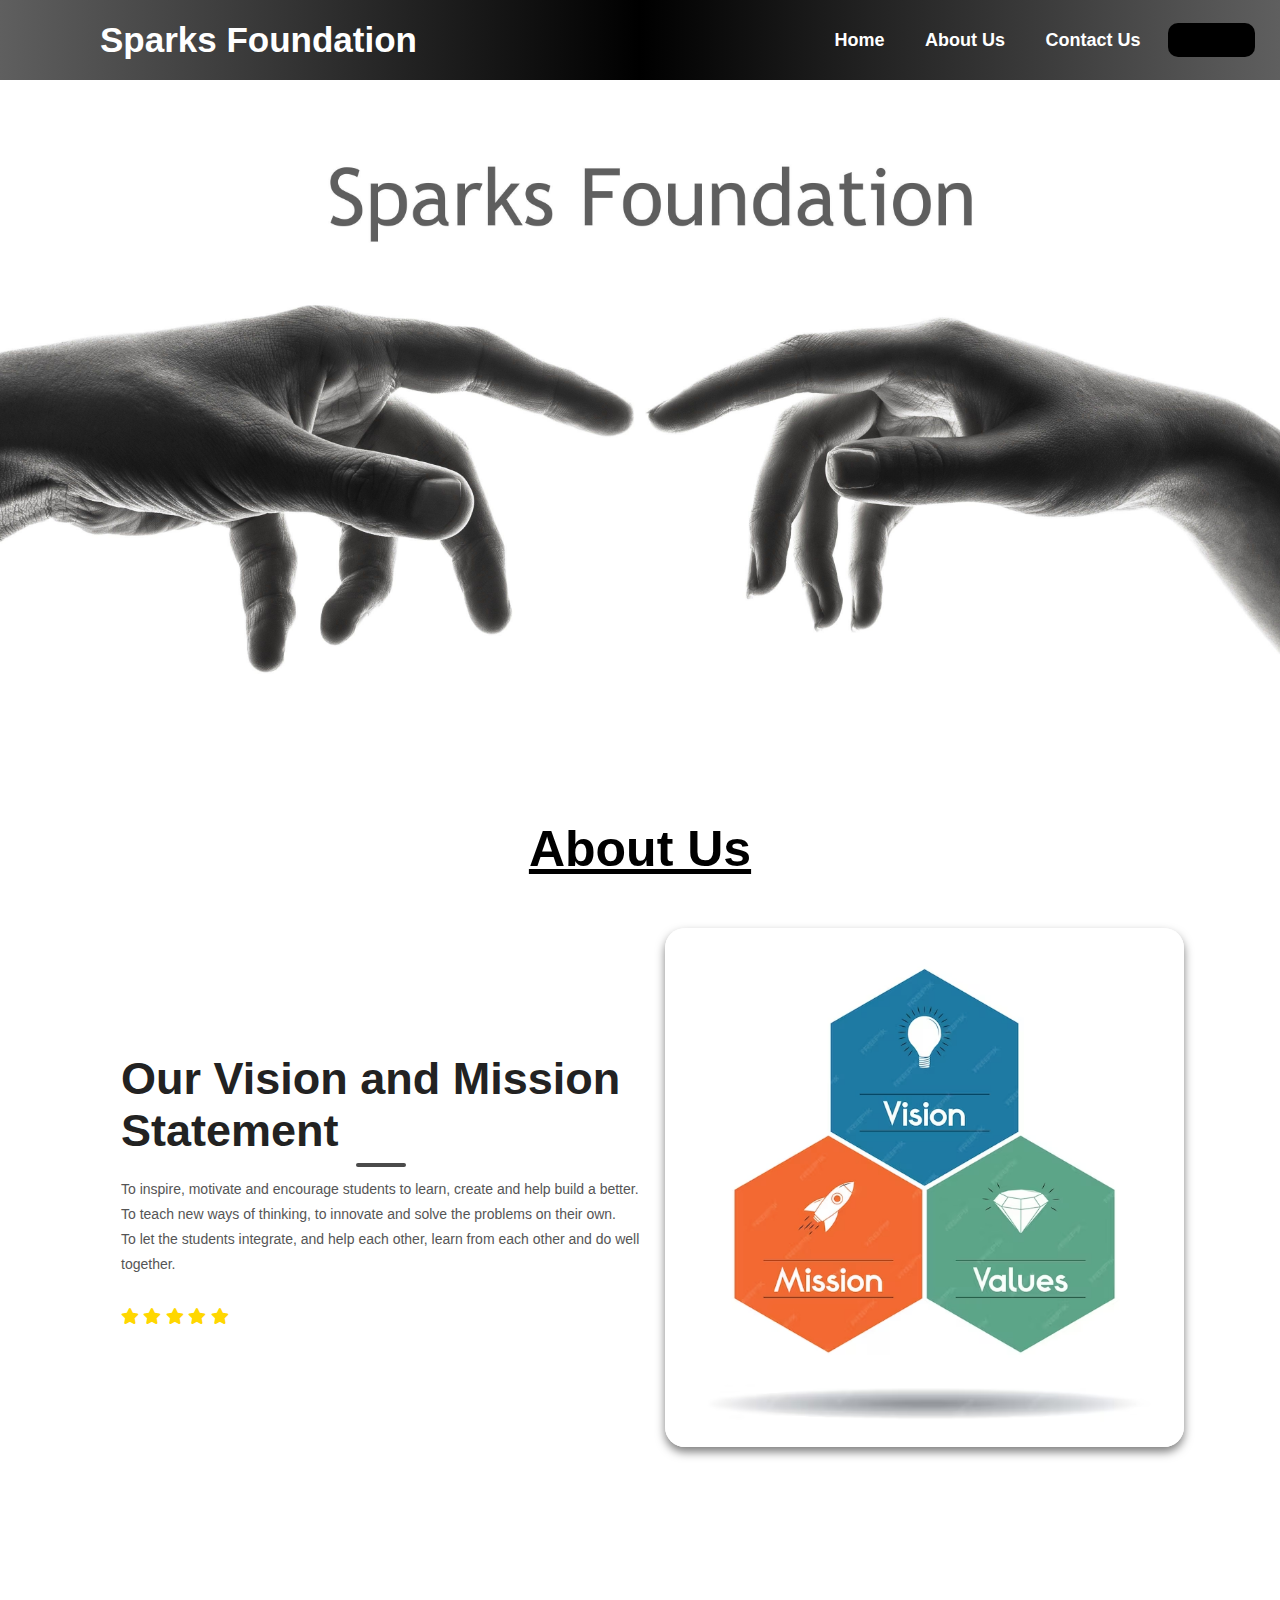
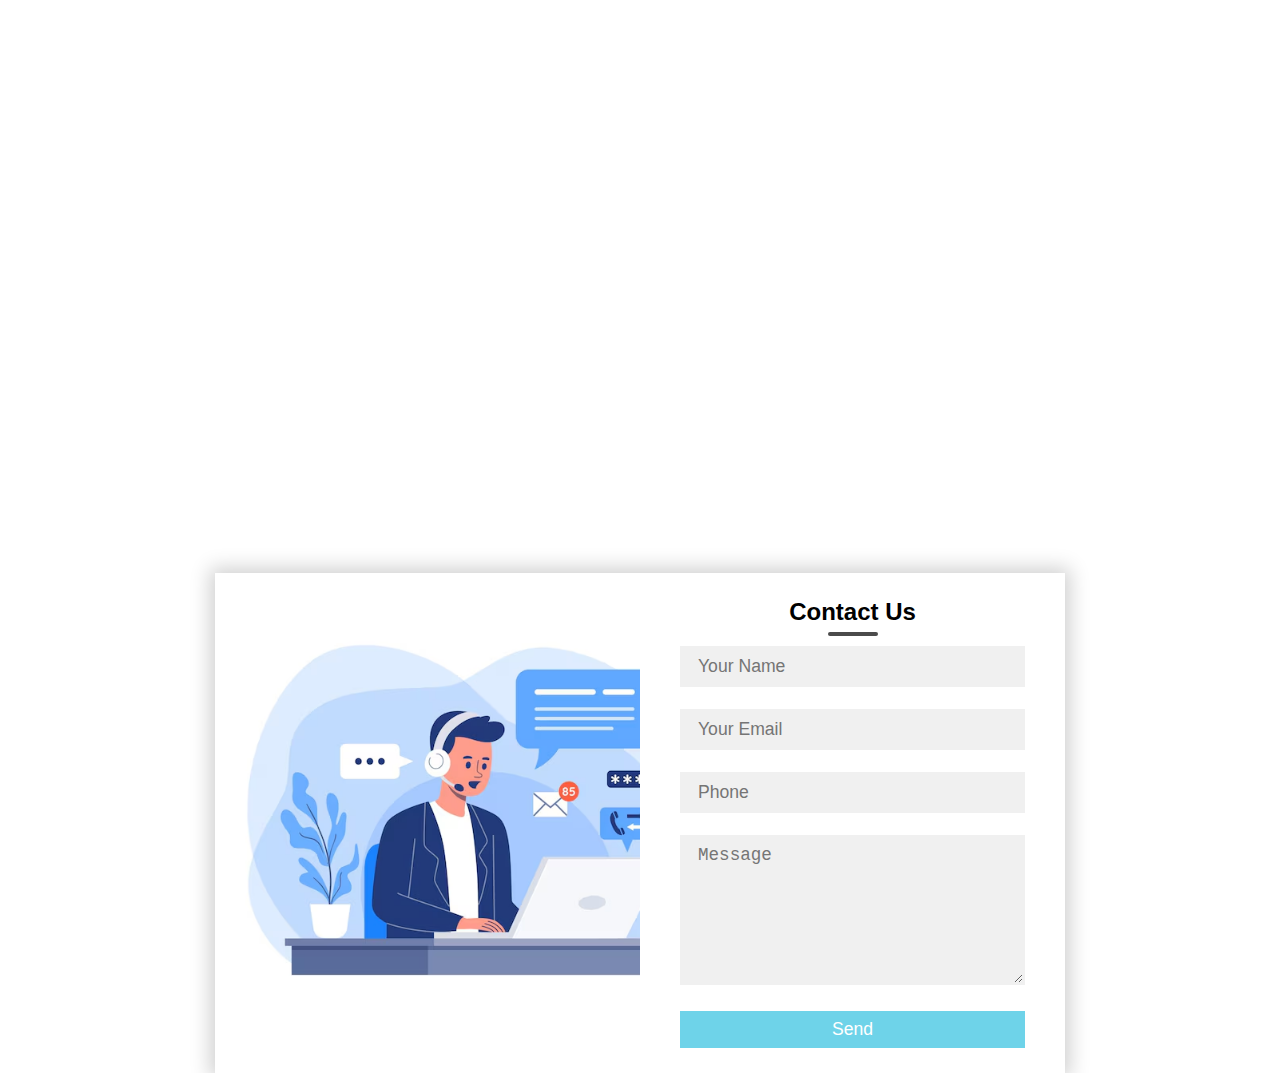
<file: Index.html>
<!DOCTYPE html>
<html lang="en" dir="ltr">

<head>
    <meta charset="utf-8">
    <title>Donation</title>
    <meta name="viewport" content="width=device-width, initial-scale=1.0">
    <link rel="stylesheet" href="style.css">
    <link rel="stylesheet" href="https://cdnjs.cloudflare.com/ajax/libs/font-awesome/5.15.3/css/all.min.css" />
</head>

<body>
    <section>
        <nav>
            <input type="checkbox" id="check">
            <label for="check" class="checkbtn">
                <i class="fas fa-bars"></i>
            </label>
            <label class="logo"> Sparks Foundation </label>

            <ul>
                <li><a href="#home">Home</a></li>
                <li><a href="#abme">About Us</a></li>
                <li><a href="#cont">Contact Us</a></li>
                <li><a class="active" href="donation.html"> Donate </a></li>
            </ul>
        </nav>
    </section>
    <section class="home" id="home">
        <div>
            <img src="Your paragraph text.jpg" alt="" class="img">

        </div>

    </section>

    <section class="ab" id="abme">
        <div class="wrapper">
            <div class="title">
                <h1>About Us</h1>
            </div>
            <div class="content">
                <div class="text">
                    <h2>Our Vision and Mission Statement</h2>
                    <p>
                        To inspire, motivate and encourage students to learn, create and help build a better.
                        <br>To teach new ways of thinking, to innovate and solve the problems on their own.
                        <br>To let the students integrate, and help each other, learn from each other and do well
                        together.

                    </p>
                    <div class="rating">
                        <div class="stars">
                            <i class="fas fa-star"></i>
                            <i class="fas fa-star"></i>
                            <i class="fas fa-star"></i>
                            <i class="fas fa-star"></i>
                            <i class="fas fa-star"></i>

                        </div>

                    </div>
                </div>
                <div class="image">
                    <img src="mission-vision-values-concept_764664-373.avif" alt="" />
                </div>
            </div>
        </div>

    </section><br>

    <section class="con" id="cont">
        <div class="container">
            <div class="contact-box">
                <div class="left"> </div>
                <div class="right">
                    <form action="https://formspree.io/f/xpzvnlqn" method="post">
                        <h2>Contact Us</h2>
                        <input type="text" class="field" name="name" required autocomplete="off"
                            placeholder="Your Name">
                        <input type="email" class="field" name="email" required autocomplete="off"
                            placeholder="Your Email">
                        <input type="tel" class="field" name="tel" required autocomplete="off" placeholder="Phone">
                        <textarea placeholder="Message" name="message" required autocomplete="off"
                            class="field"></textarea>
                        <button type="submit" class="btn">Send</button>
                </div>
            </div>
        </div>
        </form>
    </section>
</body>

</html>
</file>
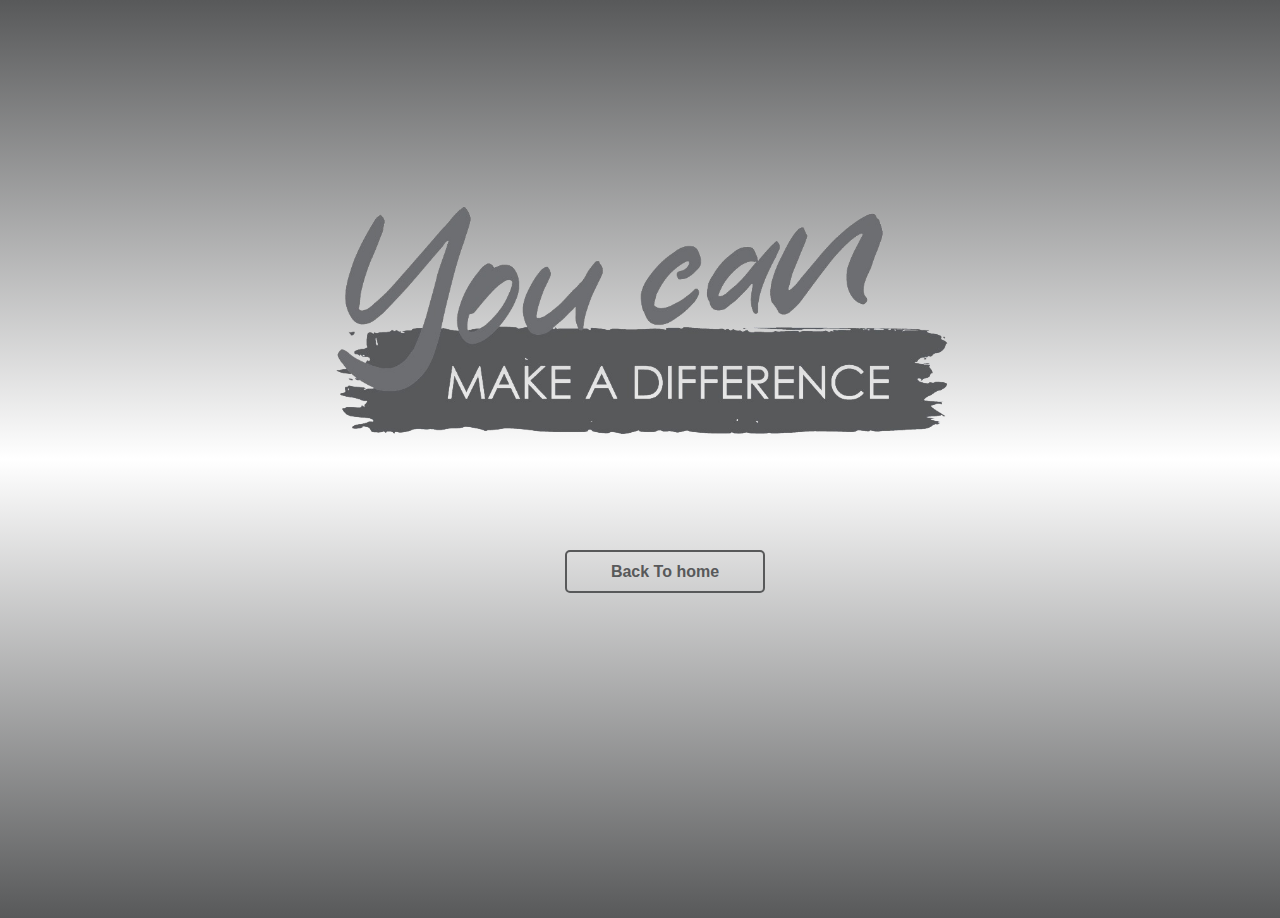
<file: donation.html>
<!DOCTYPE html>
<html lang="en">
<head>
    <meta charset="UTF-8">
    <meta name="viewport" content="width=device-width, initial-scale=1.0">
    <title>Document</title>
    <link rel="stylesheet" href="donation.css">
</head>
<body>
    <section>

        <section class="d1">
           
            <img src="hey.png" alt="">
        </section>
        <footer> 
            <form><script src="https://checkout.razorpay.com/v1/payment-button.js" data-payment_button_id="pl_OA2F0uI1O9QBBo" async> </script> </form>

            <a href="index.html"> <button type="button" onclick="home"> Back To home </button> </a>
            
        </footer>
        
    </section>
</body>


</html>
</file>
<file: style.css>
*{
    padding: 0;
    margin: 0;
    text-decoration: none;
    list-style: none;
    box-sizing: border-box;
  }

  html{
    scroll-behavior: smooth;
  }
  body{
    font-family:'Trebuchet MS', 'Lucida Sans Unicode', 'Lucida Grande', 'Lucida Sans', Arial, sans-serif;
  }
  nav{
    background-image: linear-gradient(to left, #5f5f5f ,rgb(0, 0, 0) ,rgb(95, 95, 95) );
    height: 80px;
    width: 100%;
    position: fixed;
    z-index: 10;
  }
  label.logo{
    color: white;
    font-size: 35px;
    line-height: 80px;
    padding: 0 100px;
    font-weight: bold;
    
  }

  label.logo:hover{
    transform: scale(3);
    color: rgb(0, 0, 0);
    transition: 0.15s;
  }
  

 
  
  nav ul{
    float: right;
    margin-right: 20px;
  }
  nav ul li{
    display: inline-block;
    line-height: 80px;
    margin: 0 5px;
  }
  nav ul li a{
    color: white;
    font-size: large;
    padding: 7px 13px;
    text-transform:capitalize;
    font-weight: bold;
    border-radius: 10px;
    }
    a:hover{
    background: #000000;
    border-radius: 10px;
    transition: .25s;
  }

  a.active{
    background: rgb(0, 0, 0);
    color: black;
    animation: pulse 1s infinite;
    
  }

  @keyframes pulse {
    0% {
      background-color: rgb(255, 255, 255);
    }
    100% {
      background-color: rgb(0, 0, 0);
      color: white;
      border-top-left-radius: 20px;
      border-top-right-radius: 20px;
      border-bottom-left-radius:20px ;
      border-bottom-right-radius:20px ;
    }
  }
  a.active:hover{
    border-top-left-radius: 20px;
    border-top-right-radius: 20px;
    border-bottom-left-radius:20px ;
    border-bottom-right-radius:20px ;
    color: black;
  }

  
  .checkbtn{
    font-size: 30px;
    color: white;
    float: right;
    line-height: 80px;
    margin-right: 40px;
    cursor: pointer;
    display:none;
  }
  #check{
    display: none;
  }
  @media (max-width: 952px){
    label.logo{
      font-size: 25px;
      padding-left: 20px;
     
    }

    nav ul li a{
      font-size: 16px;
      z-index: 2;
    }

  }
  @media (max-width: 858px){
    .checkbtn{
      display: block;
      
    }
    ul{
      position: fixed;
      width: 100%;
      height: 100vh;
      background-image: linear-gradient(to left, #5f5f5f ,rgb(0, 0, 0) ,rgb(95, 95, 95) );
      top: 80px;
      left: -100%;
      text-align: center;
      transition: all .5s;
     
    }
    nav ul li{
      display: block;
      margin: 50px 0;
      line-height: 30px;
      
    }
    nav ul li a{
      font-size: 20px;
      background-image: none;
      
      
    }
    a:hover,a.active{
      background-color: rgb(75, 75, 75);
      color: #000000;
      
      
    }
    #check:checked ~ ul{
      left: 0;
      z-index: 999;
      display: hidden ;
    }
   
  }

  

  .home .img {
    width: 100%;
    height: 100;
    margin-top: 50px;
  }
  
  
  .ab{
    width: 100%;
    height: 150vh;
  }

  .wrapper .title {
    width: 85%;
    margin: auto;
    text-align: center;
  }
  
  .wrapper .title h1 {
    font-size: 50px;
    color: #000000;
    margin-top: 40px;
    text-decoration: underline;
  }
  
  .wrapper .content {
    width: 85%;
    margin: 50px auto;
    display: flex;
    align-items: center;
    justify-content: space-between;
  }
  
  .content .text {
    width: 50%;
    margin: 0 25px;

  }
  
  .content .text h2 {
    font-size: 45px;
    color: #222;
    z-index: 0;
  

  }
  
  .content .text p {
    font-size: 14px;
    color: #555;
    line-height: 1.8;
    margin-bottom: 30px;
  }
  
  .content .rating i {
    color: gold;
  }
  
  
  .content .image {
    width: 50%;
    z-index: -1;
  }
  
  .content .image img {
    width: 100%;
    height: auto;
    border-radius: 20px;
    box-shadow: 0 5px 10px rgba(0, 0, 0, 0.5);
  }
  
  @media (max-width: 768px) {
    .wrapper .title h1 {
      font-size: 35px;
    }
  
    .content {
      flex-direction: column;
      gap: 40px;
      margin-top: 0px;
    }
  
    .content .text,
    .content .image {
      width: 100%;
      text-align: center;
    }
  
    .content .text h2 {
      font-size: 35px;
      z-index: -1;
    
    }

  }


.con{
  width: 100%;
  height: 50vh;
  z-index: -2;
  margin-top: 10px;
}

.container{
	position: relative;
	width: 100%;
	height: 100%;
	display: flex;
	justify-content: center;
	align-items: center;
  z-index: 0;
}
.contact-box{
	max-width: 850px;
  display: flex;
	display: grid;
	grid-template-columns: repeat(2, 1fr);
	justify-content: center;
	align-items: center;
	text-align: center;
	background-color: #fff;
	box-shadow: 0px 0px 19px 5px rgba(0,0,0,0.19);
  z-index: 0;
}

.left{
	background: url("flat-design-illustration-customer-support_23-2148887720.avif") ;
	background-size: cover;
	height: 100%;
  z-index: 1;
}

.right{
	padding: 25px 40px;
  z-index: 200;
}

h2{
	position: relative;
	padding: 0 0 10px;
	margin-bottom: 10px;
  z-index: 0;
}

h2:after{
	content: '';
    position: absolute;
    left: 50%;
    bottom: 0;
    transform: translateX(-50%);
    height: 4px;
    width: 50px;
    border-radius: 2px;
    background-color: rgb(75, 75, 75);
    z-index: 0;
}

.field{
	width: 100%;
	border: 2px solid rgba(0, 0, 0, 0);
	outline: none;
	background-color: rgba(230, 230, 230, 0.6);
	padding: 0.5rem 1rem;
	font-size: 1.1rem;
	margin-bottom: 22px;
	transition: .3s;
  z-index: 1;
}

.field:hover{
	background-color: rgba(0, 0, 0, 0.1);
}

textarea{
	min-height: 150px;
}

.btn{
	width: 100%;
	padding: 0.5rem 1rem;
	background-color: #6ed3e9;
	color: #fff;
	font-size: 1.1rem;
	border: none;
	outline: none;
	cursor: pointer;
	transition: .3s;
}

.btn:hover{
    background-color: #27ae60;
}

.field:focus{
    border: 2px solid rgba(30,85,250,0.47);
    background-color: #fff;
}

@media screen and (max-width: 880px){
.container{
  z-index: -1;
}  
	.contact-box{
		grid-template-columns: 1fr;
    margin-top: 900px;
    padding: auto;
   z-index: -1;
	}
	.left{
		height: 450px;
   
	}
}
</file>
<file: donation.css>
body{
    background-image: linear-gradient(#58595A, #ffffff, #58595A);
}
legend{
    text-align: center;
    font-weight: bold;
    font-size: larger;
   
}

section{
    margin-top: 100px;
    align-items: center;
    justify-content: center;
    width: 100%;
    height: 90vh;
    border-radius: 50px;

}

section.d1{
    align-items: center;
    justify-content: center;
    display: flex;
    width: 100%;
    height: 50vh;

}

footer{
    align-items: center;
    justify-content: center;
    display:flex;
    flex-direction: row;
    gap:50px ;
}

script{
    width: 100px;
    height: 50px;
}

form{
    align-items: center;
    justify-content: center;
    margin-top: 2px;
}

img{
    width: 50%;
    border-radius: 50px;
}
button{
    width: 200px;
    height: 43px;
    background: transparent;
    color: #58595A;
    font-weight: bold;
    font-size: medium;
    border: 2px solid #58595A;
    border-radius: 5px;
}

button:hover{
    background-color: #58595A;
    transition: .17s;
    color: rgb(255, 255, 255);
}
</file>
